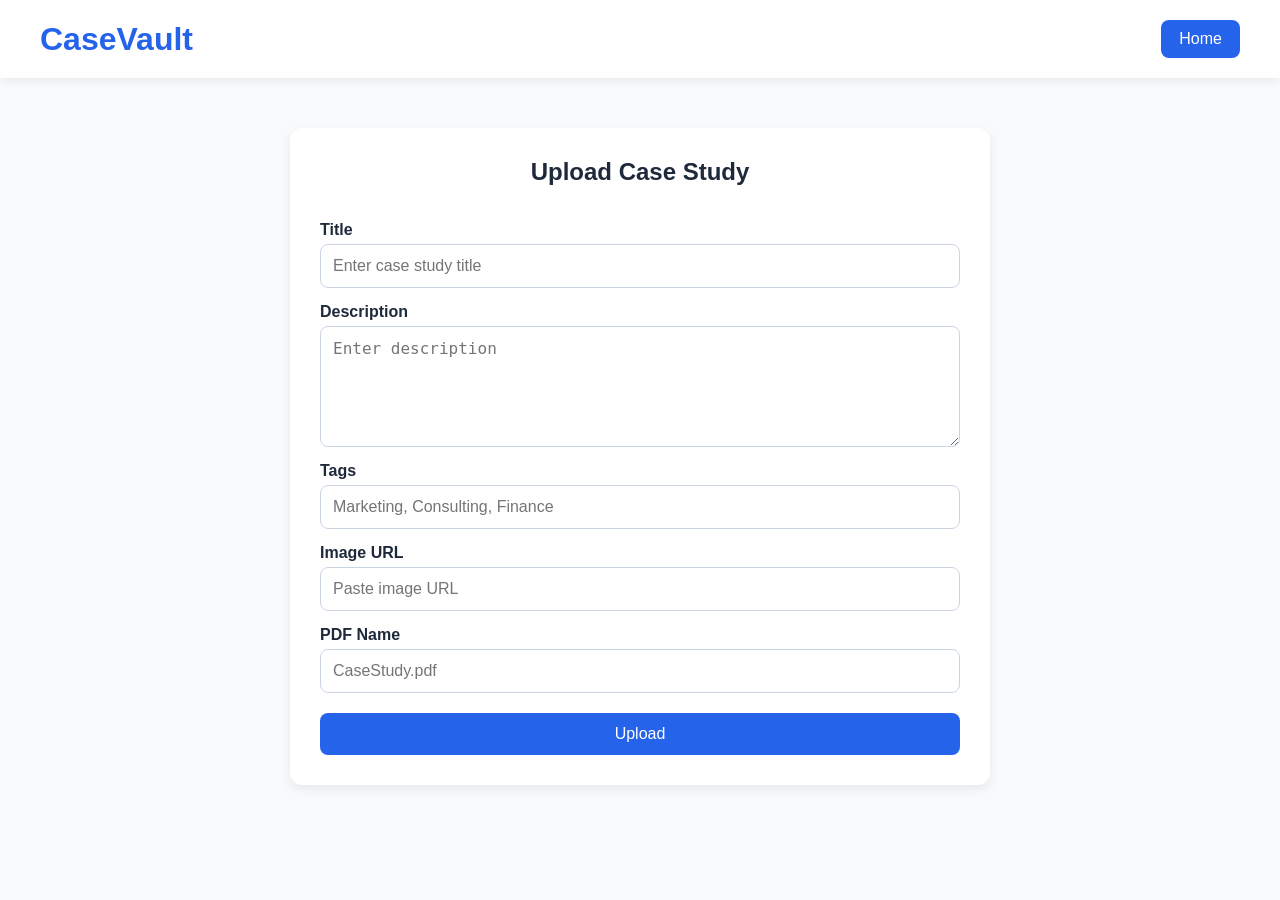
<file: upload.html>
<!DOCTYPE html>
<html lang="en">
<head>
    <meta charset="UTF-8">
    <meta name="viewport" content="width=device-width, initial-scale=1.0">
    <title>Upload Case Study</title>

    <link rel="stylesheet" href="style.css">
</head>
<body>

    <!-- NAVBAR -->

    <header class="navbar">

        <div class="logo">
            <h1>CaseVault</h1>
        </div>

        <a href="index.html" class="upload-btn">
            Home
        </a>

    </header>

    <!-- UPLOAD FORM -->

    <section class="upload-section">

        <div class="upload-container">

            <h2>Upload Case Study</h2>

            <form id="uploadForm">

                <!-- Title -->

                <label for="title">
                    Title
                </label>

                <input
                    type="text"
                    id="title"
                    placeholder="Enter case study title"
                    required
                >

                <!-- Description -->

                <label for="description">
                    Description
                </label>

                <textarea
                    id="description"
                    rows="5"
                    placeholder="Enter description"
                    required
                ></textarea>

                <!-- Tags -->

                <label for="tags">
                    Tags
                </label>

                <input
                    type="text"
                    id="tags"
                    placeholder="Marketing, Consulting, Finance"
                    required
                >

                <!-- Image URL -->

                <label for="image">
                    Image URL
                </label>

                <input
                    type="text"
                    id="image"
                    placeholder="Paste image URL"
                    required
                >

                <!-- PDF Name -->

                <label for="pdf">
                    PDF Name
                </label>

                <input
                    type="text"
                    id="pdf"
                    placeholder="CaseStudy.pdf"
                    required
                >

                <!-- Submit Button -->

                <button type="submit">
                    Upload
                </button>

            </form>

        </div>

    </section>

    <script src="upload.js"></script>

</body>
</html>
</file>
<file: style.css>
/* =========================
   RESET
========================= */

* {
    margin: 0;
    padding: 0;
    box-sizing: border-box;
}

/* =========================
   BODY
========================= */

body {
    font-family: Arial, Helvetica, sans-serif;
    background-color: #f8fafc;
    color: #1e293b;
}

/* =========================
   NAVBAR
========================= */

.navbar {
    background-color: white;
    padding: 20px 40px;

    display: flex;
    justify-content: space-between;
    align-items: center;

    box-shadow: 0 2px 10px rgba(0, 0, 0, 0.08);
}

.logo h1 {
    color: #2563eb;
}

.nav-actions {
    display: flex;
    gap: 12px;
    align-items: center;
}

/* =========================
   SEARCH BAR
========================= */

#searchInput {
    padding: 10px;
    width: 250px;

    border: 1px solid #cbd5e1;
    border-radius: 8px;

    outline: none;
}

#searchInput:focus {
    border-color: #2563eb;
}

/* =========================
   SORT DROPDOWN
========================= */

#sortSelect {
    padding: 10px;

    border: 1px solid #cbd5e1;
    border-radius: 8px;
}

/* =========================
   UPLOAD BUTTON
========================= */

.upload-btn {
    background-color: #2563eb;
    color: white;

    text-decoration: none;

    padding: 10px 18px;
    border-radius: 8px;

    transition: 0.3s;
}

.upload-btn:hover {
    background-color: #1740af;
}

/* =========================
   HERO SECTION
========================= */

.hero {
    text-align: center;
    padding: 50px 20px;
}

.hero h2 {
    font-size: 2rem;
    margin-bottom: 10px;
}

.hero p {
    color: #64748b;
}

/* =========================
   CARD CONTAINER
========================= */

.cards-container {
    width: 90%;
    margin: auto;

    display: grid;

    grid-template-columns:
        repeat(auto-fit, minmax(280px, 1fr));

    gap: 24px;

    padding-bottom: 50px;
}

/* =========================
   CARD
========================= */

.case-card {
    background-color: white;

    border-radius: 12px;

    overflow: hidden;

    box-shadow: 0 4px 12px rgba(0, 0, 0, 0.08);

    transition: transform 0.3s;
}

.case-card:hover {
    transform: translateY(-5px);
}

.case-card img {
    width: 100%;
    height: 180px;
    object-fit: cover;
}

.card-content {
    padding: 16px;
}

.card-content h3 {
    margin-bottom: 10px;
}

.card-content p {
    color: #7497c7;
    margin-bottom: 12px;
}

/* =========================
   TAGS
========================= */

.tags {
    margin-bottom: 12px;
}

.tags span {
    display: inline-block;

    background-color: #7ba1d2;
    color: #1d4ed8;

    padding: 5px 10px;
    margin-right: 6px;
    margin-bottom: 6px;

    border-radius: 20px;

    font-size: 0.8rem;
}

/* =========================
   DATE
========================= */

.card-content small {
    color: #94a3b8;
}

/* =========================
   EMPTY STATE
========================= */

.empty-state {
    text-align: center;

    font-size: 1.2rem;

    color: #64748b;

    margin: 40px;

    display: none;
}

/* =========================
   MOBILE
========================= */

@media (max-width: 768px) {

    .navbar {
        flex-direction: column;
        gap: 15px;
    }

    .nav-actions {
        flex-direction: column;
        width: 100%;
    }

    #searchInput {
        width: 100%;
    }

    #sortSelect {
        width: 100%;
    }

    .upload-btn {
        width: 100%;
        text-align: center;
    }

}
/* =========================
   UPLOAD PAGE
========================= */

.upload-section {
    display: flex;
    justify-content: center;
    padding: 50px 20px;
}

.upload-container {
    background: white;
    width: 100%;
    max-width: 700px;
    padding: 30px;
    border-radius: 12px;
    box-shadow: 0 4px 12px rgba(0, 0, 0, 0.08);
}

.upload-container h2 {
    margin-bottom: 20px;
    text-align: center;
}

.upload-container form {
    display: flex;
    flex-direction: column;
}

.upload-container label {
    margin-top: 15px;
    margin-bottom: 5px;
    font-weight: bold;
}

.upload-container input,
.upload-container textarea {
    padding: 12px;
    border: 1px solid #cbd5e1;
    border-radius: 8px;
    font-size: 1rem;
}

.upload-container button {
    margin-top: 20px;
    padding: 12px;
    border: none;
    border-radius: 8px;
    background-color: #2563eb;
    color: white;
    font-size: 1rem;
    cursor: pointer;
}

.upload-container button:hover {
    background-color: #1d4ed8;
}
</file>
